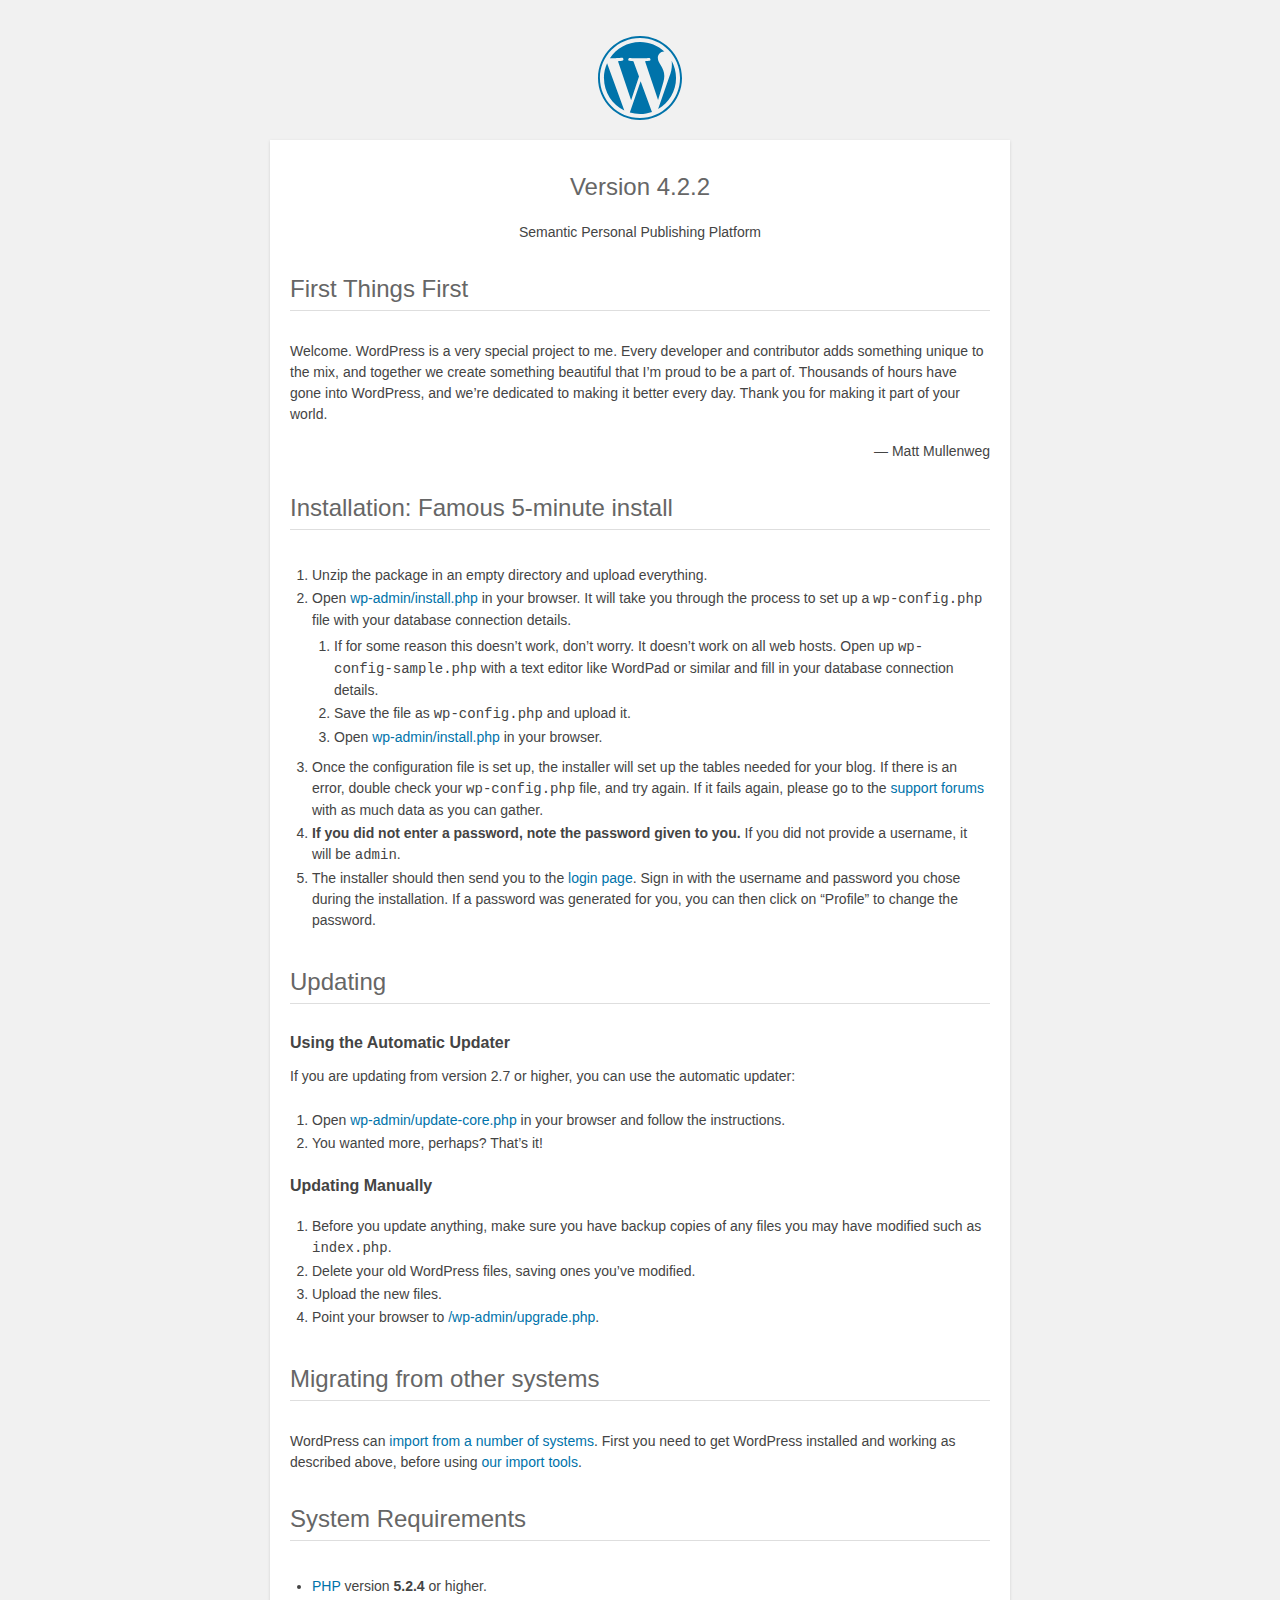
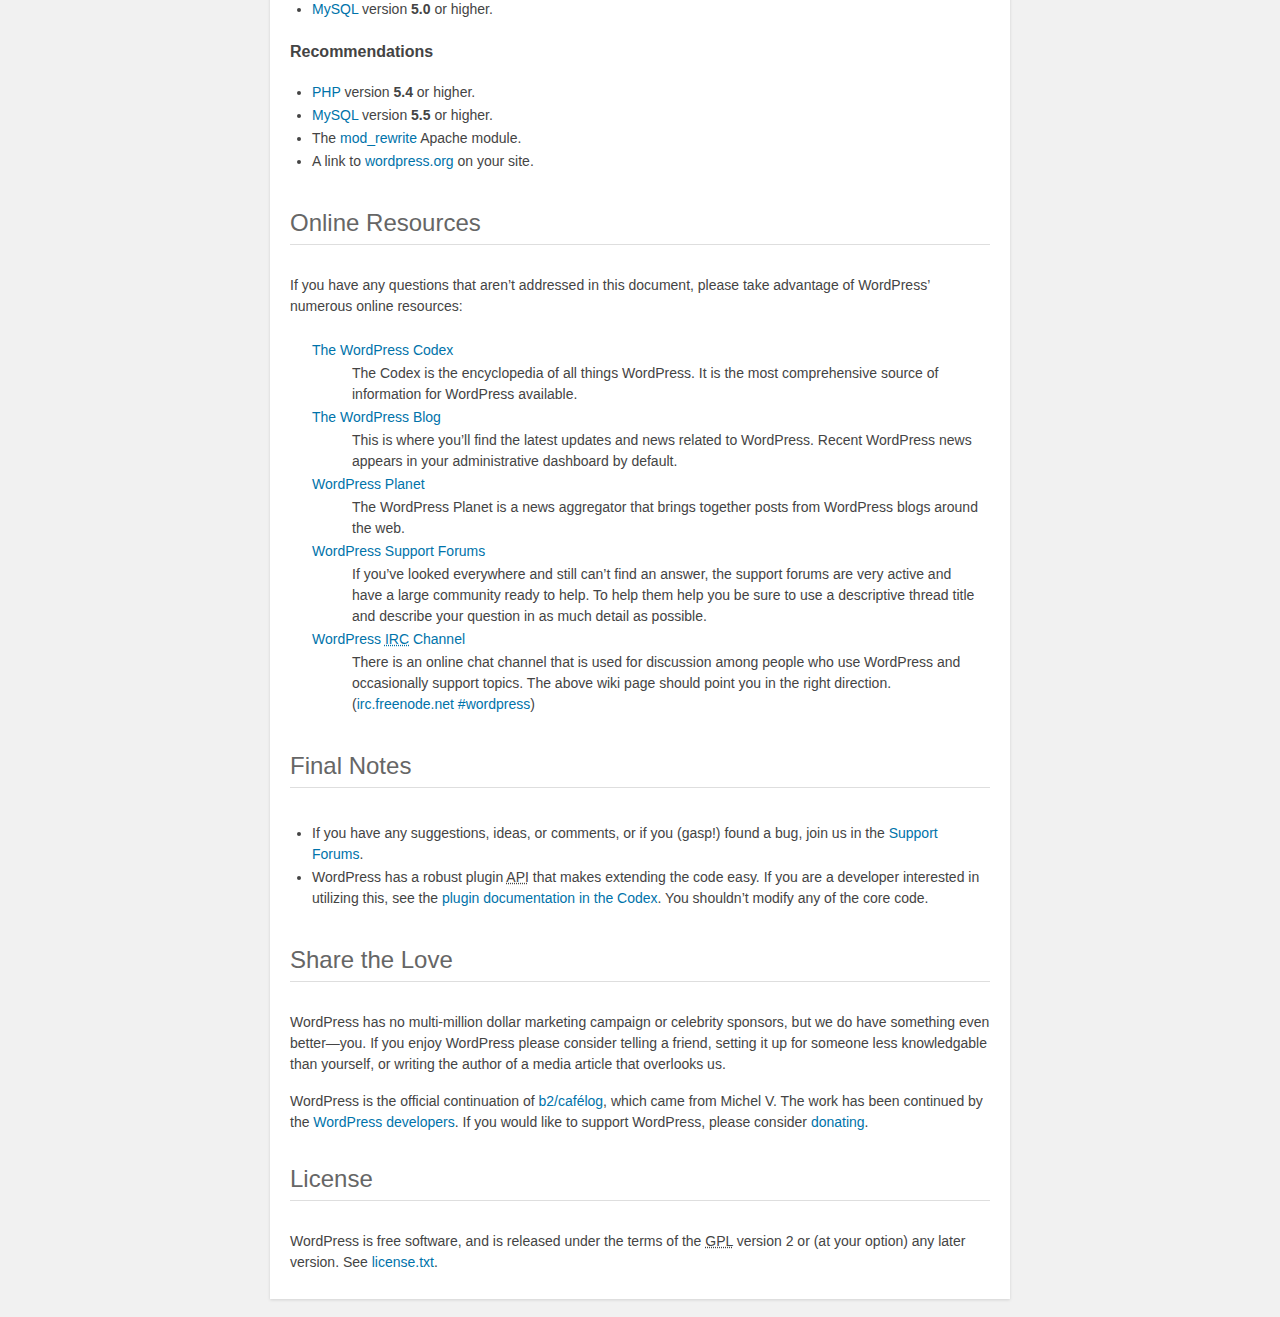
<file: readme.html>
<!DOCTYPE html>
<html>
<head>
	<meta name="viewport" content="width=device-width" />
	<meta http-equiv="Content-Type" content="text/html; charset=utf-8" />
	<title>WordPress &#8250; ReadMe</title>
	<link rel="stylesheet" href="wp-admin/css/install.css?ver=20100228" type="text/css" />
</head>
<body>
<h1 id="logo">
	<a href="https://wordpress.org/"><img alt="WordPress" src="wp-admin/images/wordpress-logo.png" /></a>
	<br /> Version 4.2.2
</h1>
<p style="text-align: center">Semantic Personal Publishing Platform</p>

<h1>First Things First</h1>
<p>Welcome. WordPress is a very special project to me. Every developer and contributor adds something unique to the mix, and together we create something beautiful that I&#8217;m proud to be a part of. Thousands of hours have gone into WordPress, and we&#8217;re dedicated to making it better every day. Thank you for making it part of your world.</p>
<p style="text-align: right">&#8212; Matt Mullenweg</p>

<h1>Installation: Famous 5-minute install</h1>
<ol>
	<li>Unzip the package in an empty directory and upload everything.</li>
	<li>Open <span class="file"><a href="wp-admin/install.php">wp-admin/install.php</a></span> in your browser. It will take you through the process to set up a <code>wp-config.php</code> file with your database connection details.
		<ol>
			<li>If for some reason this doesn&#8217;t work, don&#8217;t worry. It doesn&#8217;t work on all web hosts. Open up <code>wp-config-sample.php</code> with a text editor like WordPad or similar and fill in your database connection details.</li>
			<li>Save the file as <code>wp-config.php</code> and upload it.</li>
			<li>Open <span class="file"><a href="wp-admin/install.php">wp-admin/install.php</a></span> in your browser.</li>
		</ol>
	</li>
	<li>Once the configuration file is set up, the installer will set up the tables needed for your blog. If there is an error, double check your <code>wp-config.php</code> file, and try again. If it fails again, please go to the <a href="https://wordpress.org/support/" title="WordPress support">support forums</a> with as much data as you can gather.</li>
	<li><strong>If you did not enter a password, note the password given to you.</strong> If you did not provide a username, it will be <code>admin</code>.</li>
	<li>The installer should then send you to the <a href="wp-login.php">login page</a>. Sign in with the username and password you chose during the installation. If a password was generated for you, you can then click on &#8220;Profile&#8221; to change the password.</li>
</ol>

<h1>Updating</h1>
<h2>Using the Automatic Updater</h2>
<p>If you are updating from version 2.7 or higher, you can use the automatic updater:</p>
<ol>
	<li>Open <span class="file"><a href="wp-admin/update-core.php">wp-admin/update-core.php</a></span> in your browser and follow the instructions.</li>
	<li>You wanted more, perhaps? That&#8217;s it!</li>
</ol>

<h2>Updating Manually</h2>
<ol>
	<li>Before you update anything, make sure you have backup copies of any files you may have modified such as <code>index.php</code>.</li>
	<li>Delete your old WordPress files, saving ones you&#8217;ve modified.</li>
	<li>Upload the new files.</li>
	<li>Point your browser to <span class="file"><a href="wp-admin/upgrade.php">/wp-admin/upgrade.php</a>.</span></li>
</ol>

<h1>Migrating from other systems</h1>
<p>WordPress can <a href="https://codex.wordpress.org/Importing_Content">import from a number of systems</a>. First you need to get WordPress installed and working as described above, before using <a href="wp-admin/import.php" title="Import to WordPress">our import tools</a>.</p>

<h1>System Requirements</h1>
<ul>
	<li><a href="http://php.net/">PHP</a> version <strong>5.2.4</strong> or higher.</li>
	<li><a href="http://www.mysql.com/">MySQL</a> version <strong>5.0</strong> or higher.</li>
</ul>

<h2>Recommendations</h2>
<ul>
	<li><a href="http://php.net/">PHP</a> version <strong>5.4</strong> or higher.</li>
	<li><a href="http://www.mysql.com/">MySQL</a> version <strong>5.5</strong> or higher.</li>
	<li>The <a href="http://httpd.apache.org/docs/2.2/mod/mod_rewrite.html">mod_rewrite</a> Apache module.</li>
	<li>A link to <a href="https://wordpress.org/">wordpress.org</a> on your site.</li>
</ul>

<h1>Online Resources</h1>
<p>If you have any questions that aren&#8217;t addressed in this document, please take advantage of WordPress&#8217; numerous online resources:</p>
<dl>
	<dt><a href="https://codex.wordpress.org/">The WordPress Codex</a></dt>
		<dd>The Codex is the encyclopedia of all things WordPress. It is the most comprehensive source of information for WordPress available.</dd>
	<dt><a href="https://wordpress.org/news/">The WordPress Blog</a></dt>
		<dd>This is where you&#8217;ll find the latest updates and news related to WordPress. Recent WordPress news appears in your administrative dashboard by default.</dd>
	<dt><a href="https://planet.wordpress.org/">WordPress Planet</a></dt>
		<dd>The WordPress Planet is a news aggregator that brings together posts from WordPress blogs around the web.</dd>
	<dt><a href="https://wordpress.org/support/">WordPress Support Forums</a></dt>
		<dd>If you&#8217;ve looked everywhere and still can&#8217;t find an answer, the support forums are very active and have a large community ready to help. To help them help you be sure to use a descriptive thread title and describe your question in as much detail as possible.</dd>
	<dt><a href="https://codex.wordpress.org/IRC">WordPress <abbr title="Internet Relay Chat">IRC</abbr> Channel</a></dt>
		<dd>There is an online chat channel that is used for discussion among people who use WordPress and occasionally support topics. The above wiki page should point you in the right direction. (<a href="irc://irc.freenode.net/wordpress">irc.freenode.net #wordpress</a>)</dd>
</dl>

<h1>Final Notes</h1>
<ul>
	<li>If you have any suggestions, ideas, or comments, or if you (gasp!) found a bug, join us in the <a href="https://wordpress.org/support/">Support Forums</a>.</li>
	<li>WordPress has a robust plugin <abbr title="application programming interface">API</abbr> that makes extending the code easy. If you are a developer interested in utilizing this, see the <a href="https://codex.wordpress.org/Plugin_API" title="WordPress plugin API">plugin documentation in the Codex</a>. You shouldn&#8217;t modify any of the core code.</li>
</ul>

<h1>Share the Love</h1>
<p>WordPress has no multi-million dollar marketing campaign or celebrity sponsors, but we do have something even better&#8212;you. If you enjoy WordPress please consider telling a friend, setting it up for someone less knowledgable than yourself, or writing the author of a media article that overlooks us.</p>

<p>WordPress is the official continuation of <a href="http://cafelog.com/">b2/caf&#233;log</a>, which came from Michel V. The work has been continued by the <a href="https://wordpress.org/about/">WordPress developers</a>. If you would like to support WordPress, please consider <a href="https://wordpress.org/donate/" title="Donate to WordPress">donating</a>.</p>

<h1>License</h1>
<p>WordPress is free software, and is released under the terms of the <abbr title="GNU General Public License">GPL</abbr> version 2 or (at your option) any later version. See <a href="license.txt">license.txt</a>.</p>

</body>
</html>
</file>
<file: wp-admin/css/install.css>
html {
	background: #f1f1f1;
	margin: 0 20px;
}

body {
	background: #fff;
	color: #444;
	font-family: "Open Sans", sans-serif;
	margin: 140px auto 25px;
	padding: 20px 20px 10px 20px;
	max-width: 700px;
	-webkit-font-smoothing: subpixel-antialiased;
	-webkit-box-shadow: 0 1px 3px rgba(0,0,0,0.13);
	box-shadow: 0 1px 3px rgba(0,0,0,0.13);
}

a {
	color: #0073aa;
	text-decoration: none;
}

a:hover {
	color: #00a0d2;
}

h1 {
	border-bottom: 1px solid #dedede;
	clear: both;
	color: #666;
	font-size: 24px;
	margin: 30px 0;
	padding: 0;
	padding-bottom: 7px;
	font-weight: normal;
}

h2 {
	font-size: 16px;
}

p, li, dd, dt {
	padding-bottom: 2px;
	font-size: 14px;
	line-height: 1.5;
}

code, .code {
	font-family: Consolas, Monaco, monospace;
}

ul, ol, dl {
	padding: 5px 5px 5px 22px;
}

a img {
	border:0
}
abbr {
	border: 0;
	font-variant: normal;
}

label {
	cursor: pointer;
}

#logo {
	margin: 6px 0 14px 0;
	border-bottom: none;
	text-align:center
}
#logo a {
	background-image: url(../images/w-logo-blue.png?ver=20131202);
	background-image: none, url(../images/wordpress-logo.svg?ver=20131107);
	-webkit-background-size: 84px;
	background-size: 84px;
	background-position: center top;
	background-repeat: no-repeat;
	color: #999;
	height: 84px;
	font-size: 20px;
	font-weight: normal;
	line-height: 1.3em;
	margin: -130px auto 25px;
	padding: 0;
	text-decoration: none;
	width: 84px;
	text-indent: -9999px;
	outline: none;
	overflow: hidden;
	display: block;
}
.step {
	margin: 20px 0 15px;
}
.step, th {
	text-align: left;
	padding: 0;
}
.language-chooser.wp-core-ui .step .button.button-large {
	height: 36px;
	vertical-align: middle;
	font-size: 14px;
}
textarea {
	border: 1px solid #dfdfdf;
	font-family: "Open Sans", sans-serif;
	width: 100%;
	-webkit-box-sizing: border-box;
	-moz-box-sizing: border-box;
	box-sizing: border-box;
}

.form-table {
	border-collapse: collapse;
	margin-top: 1em;
	width: 100%;
}

.form-table td {
	margin-bottom: 9px;
	padding: 10px 20px 10px 0;
	border-bottom: 8px solid #fff;
	font-size: 14px;
	vertical-align: top
}

.form-table th {
	font-size: 14px;
	text-align: left;
	padding: 16px 20px 10px 0;
	width: 140px;
	vertical-align: top;
}

.form-table code {
	line-height: 18px;
	font-size: 14px;
}

.form-table p {
	margin: 4px 0 0 0;
	font-size: 11px;
}

.form-table input {
	line-height: 20px;
	font-size: 15px;
	padding: 3px 5px;
	border: 1px solid #ddd;
	-webkit-box-shadow: inset 0 1px 2px rgba(0,0,0,0.07);
	box-shadow: inset 0 1px 2px rgba(0,0,0,0.07);
}

input,
submit {
	font-family: "Open Sans", sans-serif;
}

.form-table input[type=text],
.form-table input[type=email],
.form-table input[type=url],
.form-table input[type=password] {
	width: 206px;
}

.form-table th p {
	font-weight: normal;
}

.form-table.install-success td {
	vertical-align: middle;
	padding: 16px 20px 10px 0;
}

.form-table.install-success td p {
	margin: 0;
	font-size: 14px;
}

.form-table.install-success td code {
	margin: 0;
	font-size: 18px;
}

#error-page {
	margin-top: 50px;
}

#error-page p {
	font-size: 14px;
	line-height: 18px;
	margin: 25px 0 20px;
}

#error-page code, .code {
	font-family: Consolas, Monaco, monospace;
}

#pass-strength-result {
	background-color: #eee;
	border-color: #ddd !important;
	border-style: solid;
	border-width: 1px;
	margin: 5px 5px 5px 0;
	padding: 5px;
	text-align: center;
	width: 200px;
	display: none;
}

#pass-strength-result.bad {
	background-color: #ffb78c;
	border-color: #ff853c !important;
}

#pass-strength-result.good {
	background-color: #ffec8b;
	border-color: #ffcc00 !important;
}

#pass-strength-result.short {
	background-color: #ffa0a0;
	border-color: #f04040 !important;
}

#pass-strength-result.strong {
	background-color: #c3ff88;
	border-color: #8dff1c !important;
}

.message {
	border: 1px solid #c00;
	padding: 0.5em 0.7em;
	margin: 5px 0 15px;
	background-color: #ffebe8;
}

/* rtl:ignore */
#dbname,
#uname,
#pwd,
#dbhost,
#prefix,
#user_login,
#admin_email,
#pass1,
#pass2 {
	direction: ltr;
}


/* localization */
body.rtl,
.rtl textarea,
.rtl input,
.rtl submit {
	font-family: Tahoma, sans-serif;
}

:lang(he-il) body.rtl,
:lang(he-il) .rtl textarea,
:lang(he-il) .rtl input,
:lang(he-il) .rtl submit {
	font-family: Arial, sans-serif;
}

@media only screen and (max-width: 799px) {
	body {
		margin-top: 115px;
	}
	#logo a {
		margin: -125px auto 30px;
	}
}

@media screen and ( max-width: 782px ) {

	.form-table {
		margin-top: 0;
	}

	.form-table th,
	.form-table td {
		display: block;
		width: auto;
		vertical-align: middle;
	}

	.form-table th {
		padding: 20px 0 0;
	}

	.form-table td {
		padding: 5px 0;
		border: 0;
		margin: 0;
	}

	textarea,
	input {
		font-size: 16px;
	}

	.form-table td input[type="text"],
	.form-table td input[type="email"],
	.form-table td input[type="url"],
	.form-table td input[type="password"],
	.form-table td select,
	.form-table td textarea,
	.form-table span.description {
		width: 100%;
		font-size: 16px;
		line-height: 1.5;
		padding: 7px 10px;
		display: block;
		max-width: none;
		-webkit-box-sizing: border-box;
		-moz-box-sizing: border-box;
		box-sizing: border-box;
	}

}

body.language-chooser {
	max-width: 300px;
}

.language-chooser select {
	padding: 8px;
	width: 100%;
	display: block;
	border: 1px solid #ddd;
	background-color: #fff;
	color: #32373c;
	font-size: 16px;
	font-family: Arial, sans-serif;
	font-weight: normal;
}

.language-chooser p {
	text-align: right;
}

.screen-reader-input,
.screen-reader-text {
	position: absolute;
	margin: -1px;
	padding: 0;
	height: 1px;
	width: 1px;
	overflow: hidden;
	clip: rect(0 0 0 0);
	border: 0;
}

.spinner {
	background: url(../images/spinner.gif) no-repeat;
	-webkit-background-size: 20px 20px;
	background-size: 20px 20px;
	visibility: hidden;
	opacity: 0.7;
	filter: alpha(opacity=70);
	width: 20px;
	height: 20px;
	margin: 2px 5px 0;
}

.step .spinner {
	display: inline-block;
	margin-top: 8px;
	margin-right: 15px;
	vertical-align: top;
}

/**
 * HiDPI Displays
 */
@media print,
  (-webkit-min-device-pixel-ratio: 1.25),
  (min-resolution: 120dpi) {

	.spinner {
		background-image: url(../images/spinner-2x.gif);
	}

}
</file>
